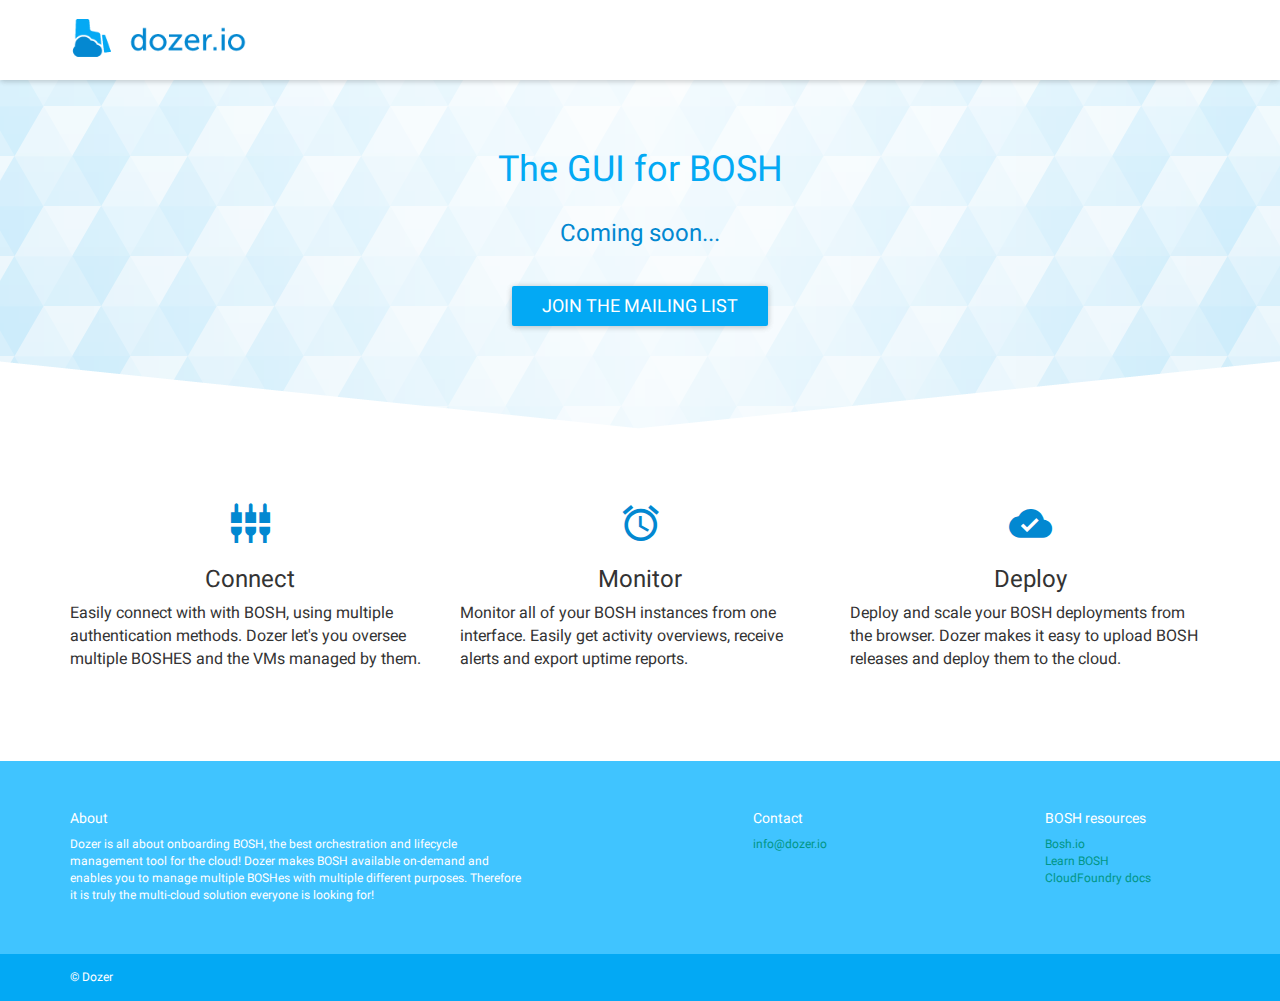
<file: index.html>
<!DOCTYPE html>
<html lang="en">
  <head>
    <meta charset="utf-8">
    <meta http-equiv="X-UA-Compatible" content="IE=edge">
    <meta name="viewport" content="width=device-width, initial-scale=1">
    <!-- The above 3 meta tags *must* come first in the head; any other head content must come *after* these tags -->
    <title>Dozer | The GUI for BOSH</title>
    <meta name="description" content="Dozer is a graphical user interface (GUI) for BOSH that replaces the BOSH CLI. It makes it easy to connect, monitor and manage multiple instances of BOSH." />

    <!-- Bootstrap -->
    <link href="css/bootstrap.min.css" rel="stylesheet">

    <!-- Include roboto.css to use the Roboto web font, material.css to include the theme and ripples.css to style the ripple effect -->
    <link href="css/roboto.min.css" rel="stylesheet">
    <link href="css/material-fullpalette.min.css" rel="stylesheet">
    <link href="css/ripples.min.css" rel="stylesheet">
	<link href="[data-uri]" rel="shortcut icon" />
    <style>
      /* hack because of fixed navbar */
      body { padding-top: 70px; }
      div.navbar-fixed-top { height: 80px;}
      @media (max-width: 1199px) {
        div.navbar-fixed-top { height: 70px;}
      }
      i.icon-usp { font-size: 43px; padding-top: 25px; }
      p.usp-text {
        font-size: 16px;
      }
    </style>

    <!-- HTML5 shim and Respond.js for IE8 support of HTML5 elements and media queries -->
    <!-- WARNING: Respond.js doesn't work if you view the page via file:// -->
    <!--[if lt IE 9]>
      <script src="https://oss.maxcdn.com/html5shiv/3.7.2/html5shiv.min.js"></script>
      <script src="https://oss.maxcdn.com/respond/1.4.2/respond.min.js"></script>
    <![endif]-->
  </head>
  <body style="background: #ffffff;">

    <!-- Fixed Navbar -->
    <div class="navbar navbar-white navbar-fixed-top shadow-z-1">
      <div class="container">
        <div class="navbar-header">
            <a class="navbar-brand" href="javascript:void(0)"><img src="images/logo.png" style="width: 180px;"> <div class="ripple-wrapper"></div></a>
        </div>
      </div>
    </div>
    <!-- / Fixed Navbar -->

    <!-- Header with grid -->
    <div class="grid-header" style="background-image: url(./images/grid.png); background-position: center bottom;  background-repeat: no-repeat">
      <div class="container">

        <br/><br/><br/>

        <div class="row">
          <div class="col-md-12 text-center">
            <div class="mdi-material-light-blue">
              <h1>The GUI for BOSH</h1>
            </div>
          </div>
        </div>

        <div class="row">
          <div class="col-md-3 text-center"></div>
          <div class="col-md-6 text-center">
            <div class="mdi-material-light-blue-700">
              <h3>Coming soon...</h3>
            </div>
          </div>
          <div class="col-md-3 text-center"></div>
        </div>

        <br/>

        <div class="row">
          <div class="col-md-12 text-center">
            <div>
              <button class="btn btn-lg btn-raised btn-material-light-blue-500" style="color: #ffffff;" data-toggle="modal" data-target="#mailinglist-modal" >
                Join the mailing list
                <div class="ripple-wrapper"></div>
              </button>

              <!-- Mailinglist modal -->
              <div id="mailinglist-modal" class="modal text-left" style="height: 332px;">
                <div class="modal-dialog">
                  <div class="modal-content">

                    <!-- MailChimp Signup Form -->
                    <div id="mc_embed_signup">
                      <form action="https://dozer.us10.list-manage.com/subscribe/post?u=f7916879ecf195c713edef0a4&amp;id=cd86177175" method="post" id="mc-embedded-subscribe-form" name="mc-embedded-subscribe-form" class="validate form-horizontal" target="_blank" novalidate>

                        <!-- Modal header -->
                        <div class="modal-header">
                          <button type="button" class="close" data-dismiss="modal" aria-hidden="true">×</button>

                          <h4 class="modal-title">
                            Become a Dozer insider
                          </h4>
                        </div>
                        <!-- / Modal header -->

                        <div id="mc_embed_signup_scroll">
                          <fieldset>

                            <!-- Modal body -->
                            <div class="modal-body">
                              <br />
                              <p>
                                You'll be the first to know about launch dates, what our pricing will look like and which awesome features we're adding to the mix!
                              </p>
                              <br />

                              <div class="form-group mc-field-group form-group-material-light-blue">

                                <label for="mce-EMAIL" class="col-lg-1 control-label">
                                  <i class="mdi-content-mail"></i>
                                </label>
                                <div class="col-lg-11">
                                  <input type="email" value="" name="EMAIL" class="form-control floating-label required email validate" id="mce-EMAIL" placeholder="Email">
                                </div>
                              </div>
                              <div id="mce-responses" class="clear">
                                <div class="response" id="mce-error-response" style="display:none"></div>
                                <div class="response" id="mce-success-response" style="display:none"></div>
                              </div>
                              <!-- real people should not fill this in and expect good things - do not remove this or risk form bot signups -->
                              <div style="position: absolute; left: -5000px;">
                                <input type="text" name="b_f7916879ecf195c713edef0a4_cd86177175" tabindex="-1" value="">
                              </div>
                            </div>
                            <!-- / Modal body -->

                            <!-- Modal footer -->
                            <div class="modal-footer">
                              <div class="form-group">
                                <div class="col-lg-10 col-lg-offset-2">
                                  <input type="submit" value="Subscribe" name="subscribe" id="mc-embedded-subscribe" class="btn btn-primary btn-material-light-blue" style="margin-right: 15px;">
                                </div>
                              </div>
                            </div>
                            <!-- / Modal footer -->

                          </fieldset>
                        </div>
                      </form>
                    </div>
                    <!-- / MailChimp Signup Form -->

                  </div>
                </div>
              </div>
              <!-- / Mailinglist modal -->

            </div>
          </div>
        </div>

        <br/><br/><br/><br/><br/>

      </div>
    </div>
    <!-- / Header with grid -->

    <!-- USP section -->
    <div id="usps">
      <br /><br />
      <div class="container">
        <div class="row">
          <div class="col-sm-4 text-center">
            <i class="icon-usp mdi-action-settings-input-component mdi-material-light-blue-700"></i>
            <h3>Connect</h3>
            <p class="text-left usp-text">
              Easily connect with with BOSH, using multiple authentication methods. Dozer let's you oversee multiple BOSHES and the VMs managed by them.
            </p>
          </div>
          <div class="col-sm-4 text-center">
            <i class="icon-usp mdi-device-access-alarm mdi-material-light-blue-700"></i>
            <h3>Monitor</h3>
            <p class="text-left usp-text">
							Monitor all of your BOSH instances from one interface. Easily get activity overviews, receive alerts and export uptime reports.
            </p>
          </div>
          <div class="col-sm-4 text-center">
            <i class="icon-usp mdi-file-cloud-done mdi-material-light-blue-700"></i>
            <h3>Deploy</h3>
            <p class="text-left usp-text">
							Deploy and scale your BOSH deployments from the browser. Dozer makes it easy to upload BOSH releases and deploy them to the cloud.
            </p>
          </div>
        </div>
      </div>
    </div>
    <!-- / USP section -->

    <br /><br /><br/><br/>

    <!-- Footer -->
    <footer class="bs-docs-footer well-material-light-blue-A200" style="color: #ffffff;">

      <br /><br />

      <div class="container">
        <div class="row">
          <div class="col-md-5">
            <h5>About</h5>
            <p class="small">
              Dozer is all about onboarding BOSH, the best orchestration and lifecycle management tool for the cloud! Dozer makes BOSH available on-demand and enables you to manage multiple BOSHes with multiple different purposes. Therefore it is truly the multi-cloud solution everyone is looking for!
            </p>
          </div>
          <div class="col-md-2"></div>
          <div class="col-md-3">
            <h5>Contact</h5>
            <ul class="list-unstyled small">
              <li><a href="mailto:info@dozer.io">info@dozer.io</a></li>
            </ul>
            <p>
            </p>
          </div>
          <div class="col-md-2">
            <h5>BOSH resources</h5>
            <ul class="list-unstyled small">
              <li><a href="https://bosh.io/" target="_blank">Bosh.io</a></li>
              <li><a href="https://mariash.github.io/learn-bosh/" target="_blank">Learn BOSH</a></li>
              <li><a href="https://docs.cloudfoundry.org" target="_blank">CloudFoundry docs</a></li>
            </ul>
            <p>
            </p>
          </div>
        </div>
      </div>

      <br /><br />

    </footer>
    <!-- / Footer -->
    <div class="copyright well-material-light-blue-500" style="color: #ffffff; padding:15px 0;">
      <div class="container">
        <div class="row">
          <div class="col-md-12 small">
            © Dozer
          </div>
        </div>
      </div>
    </div>

    <!-- jQuery (necessary for Bootstrap's JavaScript plugins) -->
    <script src="js/jquery.min.js"></script>
    <!-- Include all compiled plugins (below), or include individual files as needed -->
    <script src="js/bootstrap.min.js"></script>
    <script src="js/ripples.min.js"></script>
    <script src="js/material.min.js"></script>
    <script>
        $(document).ready(function() {
            // This command is used to initialize some elements and make them work properly
            $.material.init();
        });
    </script>
  </body>
</html>
</file>
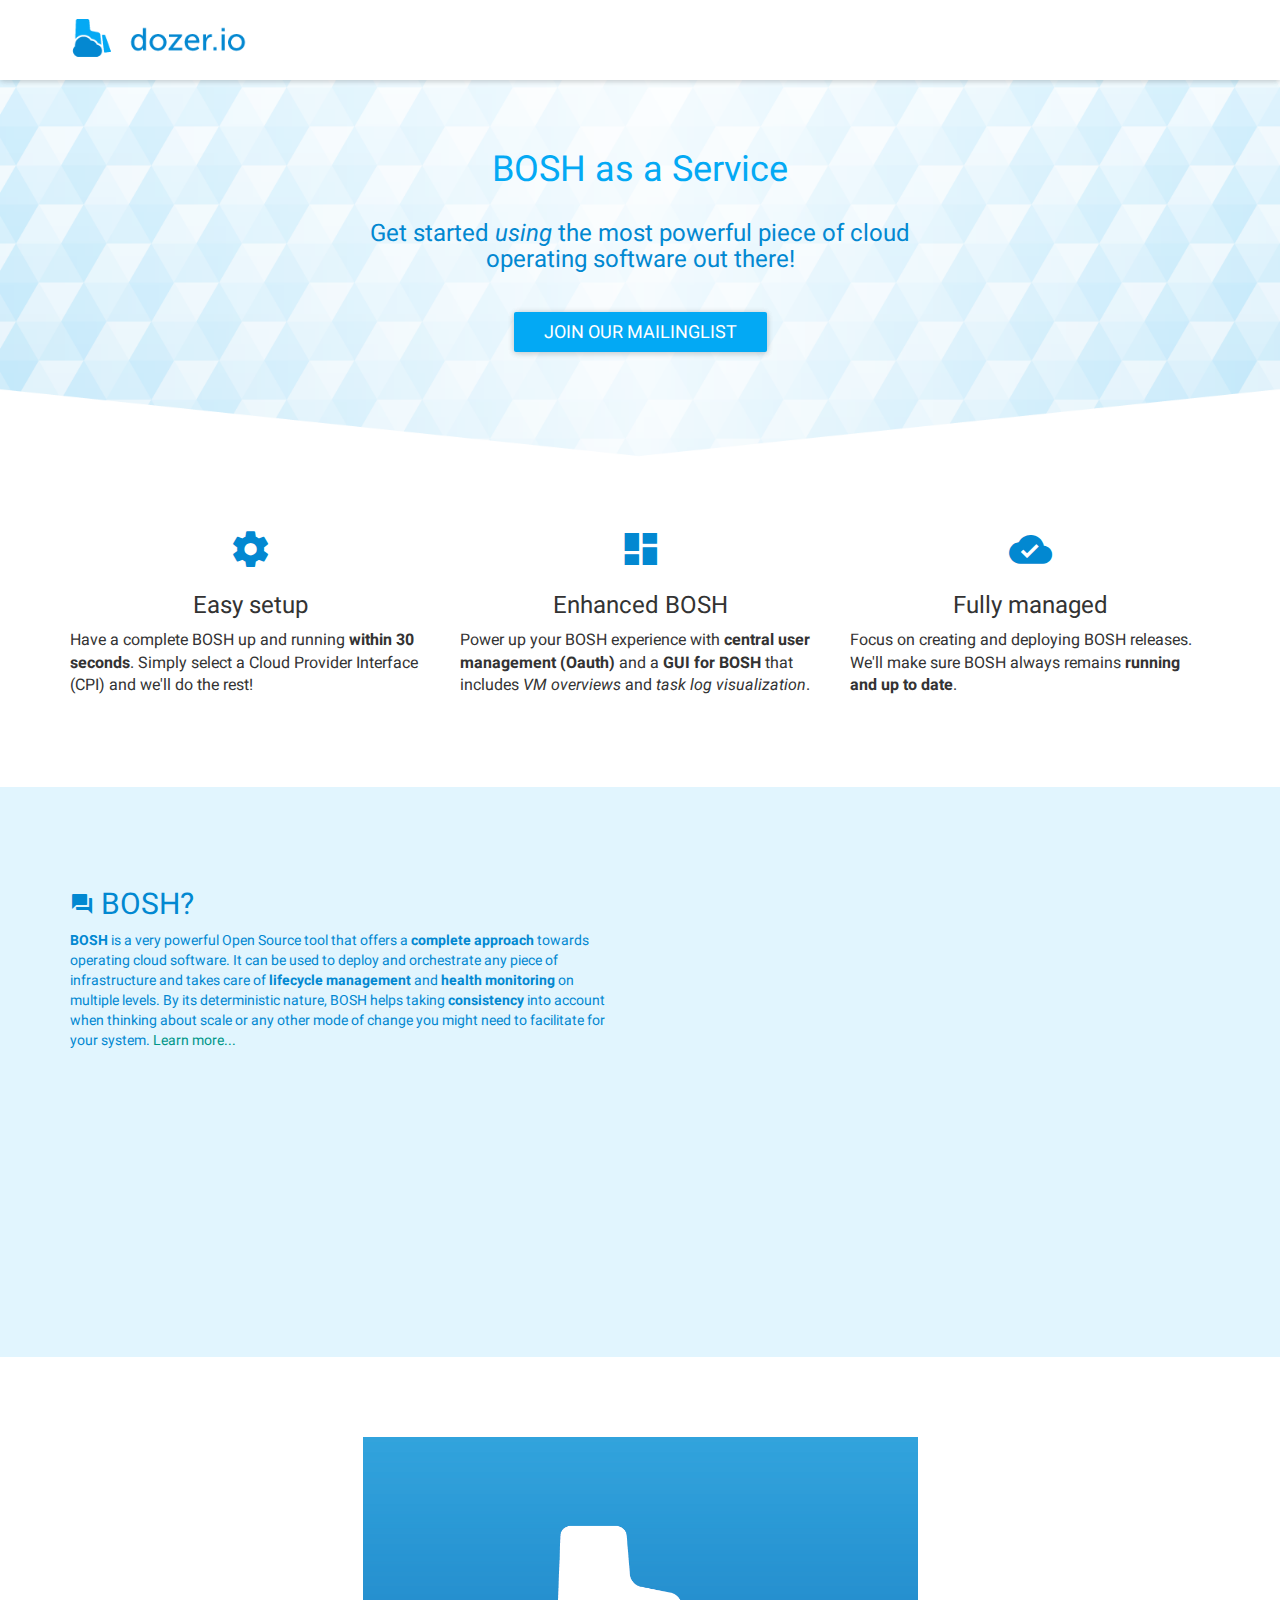
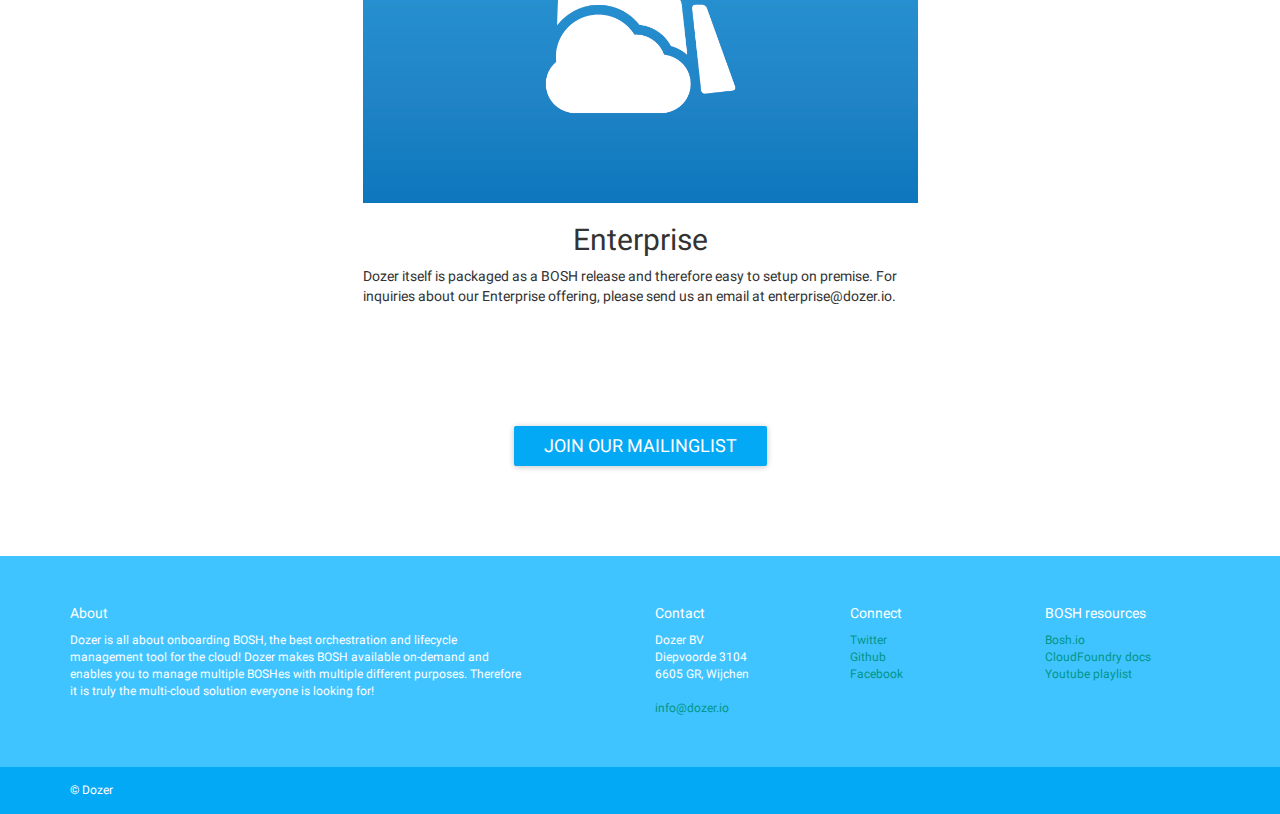
<file: index2.html>
<!DOCTYPE html>
<html lang="en">
  <head>
    <meta charset="utf-8">
    <meta http-equiv="X-UA-Compatible" content="IE=edge">
    <meta name="viewport" content="width=device-width, initial-scale=1">
    <!-- The above 3 meta tags *must* come first in the head; any other head content must come *after* these tags -->
    <title>Dozer | Managed BOSH</title>

    <!-- Bootstrap -->
    <link href="css/bootstrap.min.css" rel="stylesheet">

    <!-- Include roboto.css to use the Roboto web font, material.css to include the theme and ripples.css to style the ripple effect -->
    <link href="css/roboto.min.css" rel="stylesheet">
    <link href="css/material-fullpalette.min.css" rel="stylesheet">
    <link href="css/ripples.min.css" rel="stylesheet">
    <style>
      /* hack because of fixed navbar */
      body { padding-top: 70px; }
      div.navbar-fixed-top { height: 80px;}
      @media (max-width: 1199px) {
        div.navbar-fixed-top { height: 70px;}
      }
      i.icon-usp { font-size: 43px; padding-top: 25px; }
      p.usp-text {
        font-size: 16px;
      }
    </style>

    <!-- HTML5 shim and Respond.js for IE8 support of HTML5 elements and media queries -->
    <!-- WARNING: Respond.js doesn't work if you view the page via file:// -->
    <!--[if lt IE 9]>
      <script src="https://oss.maxcdn.com/html5shiv/3.7.2/html5shiv.min.js"></script>
      <script src="https://oss.maxcdn.com/respond/1.4.2/respond.min.js"></script>
    <![endif]-->
  </head>
  <body style="background: #ffffff;">

    <!-- Fixed Navbar -->
    <div class="navbar navbar-white navbar-fixed-top shadow-z-1">
      <div class="container">
        <div class="navbar-header">
            <a class="navbar-brand" href="javascript:void(0)"><img src="images/logo.png" style="width: 180px;"> <div class="ripple-wrapper"></div></a>
        </div>
      </div>
    </div>
    <!-- / Fixed Navbar -->

    <!-- Header with grid -->
    <div class="grid-header" style="background-image: url(./images/grid.png); background-position: center bottom; background-size: 2000px; background-repeat: no-repeat">
      <div class="container">

        <br/><br/><br/>

        <div class="row">
          <div class="col-md-12 text-center">
            <div class="mdi-material-light-blue">
              <h1>BOSH as a Service</h1>
            </div>
          </div>
        </div>

        <div class="row">
          <div class="col-md-3 text-center"></div>
          <div class="col-md-6 text-center">
            <div class="mdi-material-light-blue-700">
              <h3>Get started <em>using</em> the most powerful piece of cloud operating software out there!</h3>
            </div>
          </div>
          <div class="col-md-3 text-center"></div>
        </div>

        <br/>

        <div class="row">
          <div class="col-md-12 text-center">
            <div>
              <button class="btn btn-lg btn-raised btn-material-light-blue-500" style="color: #ffffff;" data-toggle="modal" data-target="#mailinglist-modal" >
                Join our mailinglist
                <div class="ripple-wrapper"></div>
              </button>

              <!-- Mailinglist modal -->
              <div id="mailinglist-modal" class="modal text-left" style="height: 332px;">
                <div class="modal-dialog">
                  <div class="modal-content">

                    <!-- MailChimp Signup Form -->
                    <div id="mc_embed_signup">
                      <form action="https://dozer.us10.list-manage.com/subscribe/post?u=f7916879ecf195c713edef0a4&amp;id=cd86177175" method="post" id="mc-embedded-subscribe-form" name="mc-embedded-subscribe-form" class="validate form-horizontal" target="_blank" novalidate>

                        <!-- Modal header -->
                        <div class="modal-header">
                          <button type="button" class="close" data-dismiss="modal" aria-hidden="true">×</button>

                          <h4 class="modal-title">
                            Become a Dozer insider
                          </h4>
                        </div>
                        <!-- / Modal header -->

                        <div id="mc_embed_signup_scroll">
                          <fieldset>

                            <!-- Modal body -->
                            <div class="modal-body">
                              <br />
                              <p>
                                You'll be the first to know about launch dates, what our pricing will look like and which awesome features we're adding to the mix!
                              </p>
                              <br />

                              <div class="form-group mc-field-group form-group-material-light-blue">

                                <label for="mce-EMAIL" class="col-lg-1 control-label">
                                  <i class="mdi-content-mail"></i>
                                </label>
                                <div class="col-lg-11">
                                  <input type="email" value="" name="EMAIL" class="form-control floating-label required email validate" id="mce-EMAIL" placeholder="Email">
                                </div>
                              </div>
                              <div id="mce-responses" class="clear">
                                <div class="response" id="mce-error-response" style="display:none"></div>
                                <div class="response" id="mce-success-response" style="display:none"></div>
                              </div>
                              <!-- real people should not fill this in and expect good things - do not remove this or risk form bot signups -->
                              <div style="position: absolute; left: -5000px;">
                                <input type="text" name="b_f7916879ecf195c713edef0a4_cd86177175" tabindex="-1" value="">
                              </div>
                            </div>
                            <!-- / Modal body -->

                            <!-- Modal footer -->
                            <div class="modal-footer">
                              <div class="form-group">
                                <div class="col-lg-10 col-lg-offset-2">
                                  <input type="submit" value="Subscribe" name="subscribe" id="mc-embedded-subscribe" class="btn btn-primary btn-material-light-blue" style="margin-right: 15px;">
                                </div>
                              </div>
                            </div>
                            <!-- / Modal footer -->

                          </fieldset>
                        </div>
                      </form>
                    </div>
                    <!-- / MailChimp Signup Form -->

                  </div>
                </div>
              </div>
              <!-- / Mailinglist modal -->

            </div>
          </div>
        </div>

        <br/><br/><br/><br/><br/>

      </div>
    </div>
    <!-- / Header with grid -->

    <!-- USP section -->
    <div id="usps">
      <br /><br />
      <div class="container">
        <div class="row">
          <div class="col-sm-4 text-center">
            <i class="icon-usp mdi-action-settings mdi-material-light-blue-700"></i>
            <h3>Easy setup</h3>
            <p class="text-left usp-text">
              Have a complete BOSH up and running <strong>within 30 seconds</strong>. Simply select a Cloud Provider Interface (CPI) and we'll do the rest!
            </p>
          </div>
          <div class="col-sm-4 text-center">
            <i class="icon-usp mdi-action-dashboard mdi-material-light-blue-700"></i>
            <h3>Enhanced BOSH</h3>
            <p class="text-left usp-text">
              Power up your BOSH experience with <strong>central user management (Oauth)</strong> and a <strong>GUI for BOSH</strong> that includes <em>VM overviews</em> and <em>task log visualization</em>. 
            </p>
          </div>
          <div class="col-sm-4 text-center">
            <i class="icon-usp mdi-file-cloud-done mdi-material-light-blue-700"></i>
            <h3>Fully managed</h3>
            <p class="text-left usp-text">
              Focus on creating and deploying BOSH releases. We'll make sure BOSH always remains <strong>running and up to date</strong>.
            </p>
          </div>
        </div>
      </div>
    </div>
    <!-- / USP section -->

    <br /><br /><br/><br/>

    <!-- BOSH header -->
    <!-- <div class="grid-header" style="background-image: url(./images/inverted-grid.png); background-position: center top; background-size: 2000px; height: 82px;"></div>
    <div class="grid-header" style="background-image: url(./images/grid.png); background-position: center bottom; background-size: 2000px">
      <div class="container">

        <div class="row">
          <div class="col-md-12 text-center">
            <div class="mdi-material-light-blue">
              <h2><i class="mdi-action-question-answer"></i> BOSH?</h2>
            </div>
          </div>
        </div>

        <br /><br /><br /><br />

      </div>
    </div> -->
    <!-- / BOSH header -->

    <!-- BOSH section -->
    <div class="bosh-section well-material-light-blue-50" style="">
      <div class="container">

        <br /><br /><br /><br />

        <div class="row">
          <div class="col-md-6" style="color: #0288d1;">
            <h2><i class="mdi-action-question-answer"></i> BOSH?</h2>
            <p>
              <strong>BOSH</strong> is a very powerful Open Source tool that offers a <strong>complete approach</strong> towards operating cloud software. It can be used to deploy and orchestrate any piece of infrastructure and takes care of <strong>lifecycle management</strong> and <strong>health monitoring</strong> on multiple levels. By its deterministic nature, BOSH helps taking <strong>consistency</strong> into account when thinking about scale or any other mode of change you might need to facilitate for your system. <a href="http://bosh.io" target="_blank">Learn more...</a>
            </p>
            <br /><br />
          </div>
          <div class="col-md-6" style="height:410px;">
             <script type="text/javascript" src="https://asciinema.org/a/1yk3o0wc23ja1gvuw7ncby66i.js" id="asciicast-1yk3o0wc23ja1gvuw7ncby66i" async></script>
          </div>
        </div>

        <br /><br /><br /><br />

      </div>
    </div>
    <!-- / BOSH section -->

    <br /><br /><br /><br />

    <div>
      <div class="container">
        <div class="row">
          <div class="col-md-3 col-sm-2 col-xs-1"></div>
          <div class="col-md-6 col-sm-8 col-xs-10 text-center">
            <img src="images/card.png" style="width: 100%;">
            <h2>Enterprise</h2>
            <p class="text-left">
              Dozer itself is packaged as a BOSH release and therefore easy to setup on premise. For inquiries about our Enterprise offering, please send us an email at enterprise@dozer.io.
            </p>
          </div>
          <div class="col-md-3 col-sm-2 col-xs-1">
          </div>
        </div>
        <div class="row text-center" style="padding-top:100px;">
          <button class="btn btn-lg btn-raised btn-material-light-blue-500" style="color: #ffffff;" data-toggle="modal" data-target="#mailinglist-modal" >
                Join our mailinglist
                <div class="ripple-wrapper"></div>
              </button>
        </div>
      </div>
    </div>

    <br /><br /><br /><br />

    <!-- Footer -->
    <footer class="bs-docs-footer well-material-light-blue-A200" style="color: #ffffff;">

      <br /><br />

      <div class="container">
        <div class="row">
          <div class="col-md-5">
            <h5>About</h5>
            <p class="small">
              Dozer is all about onboarding BOSH, the best orchestration and lifecycle management tool for the cloud! Dozer makes BOSH available on-demand and enables you to manage multiple BOSHes with multiple different purposes. Therefore it is truly the multi-cloud solution everyone is looking for!
            </p>
          </div>
          <div class="col-md-1"></div>
          <div class="col-md-2">
            <h5>Contact</h5>
            <ul class="list-unstyled small">
              <li>Dozer BV</li>
              <li>Diepvoorde 3104</li>
              <li>6605 GR, Wijchen</li><br/>
              <li><a href="mailto:info@dozer.io">info@dozer.io</a></li>
            </ul>
            <p>
            </p>
          </div>
          <div class="col-md-2">
            <h5>Connect</h5>
            <ul class="list-unstyled small">
              <li><a href="https://twitter.com/dozer_io" target="_blank">Twitter</a></li>
              <li><a href="https://github.com/dozer-cloud" target="_blank">Github</a></li>
              <li><a href="https://facebook.com/dozer.io" target="_blank">Facebook</a></li>
            </ul>
            <p>
            </p>
          </div>
          <div class="col-md-2">
            <h5>BOSH resources</h5>
            <ul class="list-unstyled small">
              <li><a href="https://bosh.io/" target="_blank">Bosh.io</a></li>
              <li><a href="https://docs.cloudfoundry.org" target="_blank">CloudFoundry docs</a></li>
              <li><a href="#https://youtube.com/dozer.io/playlists/...." target="_blank">Youtube playlist</a></li>
            </ul>
            <p>
            </p>
          </div>
        </div>
      </div>

      <br /><br />

    </footer>
    <!-- / Footer -->
    <div class="copyright well-material-light-blue-500" style="color: #ffffff; padding:15px 0;">
      <div class="container">
        <div class="row">
          <div class="col-md-12 small">
            © Dozer
          </div>
        </div>
      </div>
    </div>

    <!-- jQuery (necessary for Bootstrap's JavaScript plugins) -->
    <script src="js/jquery.min.js"></script>
    <!-- Include all compiled plugins (below), or include individual files as needed -->
    <script src="js/bootstrap.min.js"></script>
    <script src="js/ripples.min.js"></script>
    <script src="js/material.min.js"></script>
    <script>
        $(document).ready(function() {
            // This command is used to initialize some elements and make them work properly
            $.material.init();
        });
    </script>
  </body>
</html>
</file>
<file: css/roboto.min.css>
@font-face{font-family:RobotoDraft;src:local('RobotoDraft'),local('RobotoDraft-Regular'),local('Roboto-Regular'),url(../fonts/RobotoDraftRegular.woff2) format('woff2'),url(../fonts/RobotoDraftRegular.woff) format('woff')}@font-face{font-family:RobotoDraft;font-weight:500;src:local('RobotoDraft Medium'),local('RobotoDraft-Medium'),local('Roboto-Medium'),url(../fonts/RobotoDraftMedium.woff2) format('woff2'),url(../fonts/RobotoDraftMedium.woff) format('woff')}@font-face{font-family:RobotoDraft;font-weight:700;src:local('RobotoDraft Bold'),local('RobotoDraft-Bold'),local('Roboto-Bold'),url(../fonts/RobotoDraftBold.woff2) format('woff2'),url(../fonts/RobotoDraftBold.woff) format('woff')}@font-face{font-family:RobotoDraft;font-style:italic;src:local('RobotoDraft Italic'),local('RobotoDraft-Italic'),local('Roboto-Italic'),url(../fonts/RobotoDraftItalic.woff2) format('woff2'),url(../fonts/RobotoDraftItalic.woff) format('woff')}
/*# sourceMappingURL=roboto.min.css.map */
</file>
